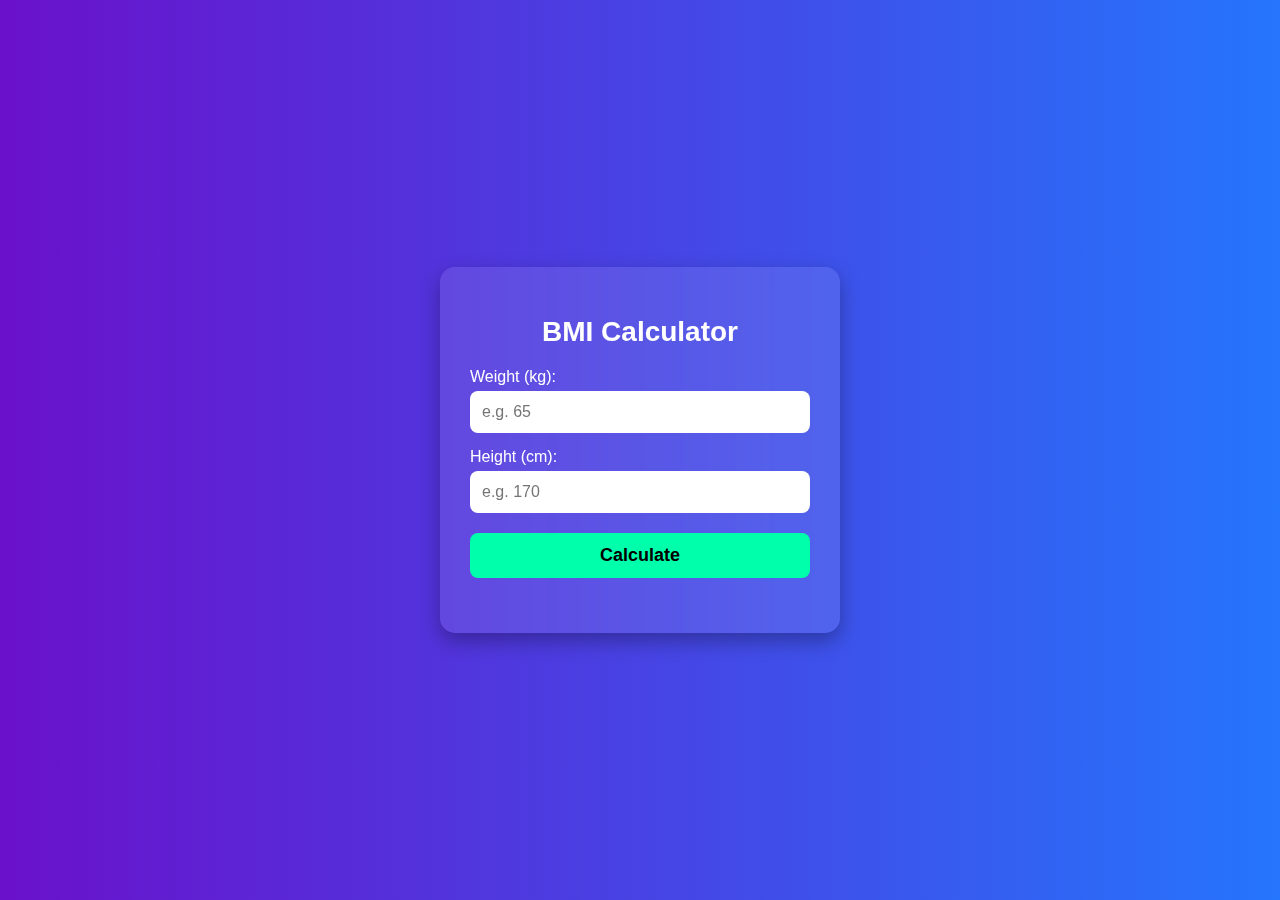
<file: BMI CALCULATOR.html>
<!DOCTYPE html>
<html lang="en">
<head>
  <meta charset="UTF-8">
  <meta name="viewport" content="width=device-width, initial-scale=1">
  <title>Responsive BMI Calculator</title>
  <style>
    * {
      box-sizing: border-box;
    }

    body {
      font-family: 'Segoe UI', Tahoma, Geneva, Verdana, sans-serif;
      background: linear-gradient(to right, #6a11cb, #2575fc);
      color: #fff;
      margin: 0;
      padding: 0;
      display: flex;
      justify-content: center;
      align-items: center;
      height: 100vh;
    }

    .container {
      background: rgba(255, 255, 255, 0.1);
      padding: 30px;
      border-radius: 15px;
      width: 90%;
      max-width: 400px;
      box-shadow: 0 8px 20px rgba(0, 0, 0, 0.3);
      animation: fadeIn 1s ease-in-out;
      backdrop-filter: blur(10px);
    }

    h1 {
      text-align: center;
      margin-bottom: 20px;
      font-size: 28px;
    }

    label {
      display: block;
      margin: 15px 0 5px;
      font-weight: 500;
    }

    input {
      width: 100%;
      padding: 12px;
      border: none;
      border-radius: 8px;
      outline: none;
      font-size: 16px;
    }

    button {
      width: 100%;
      margin-top: 20px;
      padding: 12px;
      background-color: #00ffab;
      border: none;
      border-radius: 8px;
      color: black;
      font-size: 18px;
      font-weight: bold;
      cursor: pointer;
      transition: transform 0.2s ease;
    }

    button:hover {
      background-color: #00e69f;
      transform: scale(1.05);
    }

    #result {
      margin-top: 25px;
      text-align: center;
      font-size: 20px;
      font-weight: bold;
      opacity: 0;
      animation: fadeResult 1s ease forwards;
    }

    @keyframes fadeIn {
      from {
        opacity: 0;
        transform: scale(0.95);
      }
      to {
        opacity: 1;
        transform: scale(1);
      }
    }

    @keyframes fadeResult {
      to {
        opacity: 1;
      }
    }

    @media (max-width: 500px) {
      .container {
        padding: 20px;
      }

      h1 {
        font-size: 24px;
      }

      input, button {
        font-size: 16px;
      }
    }
  </style>
</head>
<body>

  <div class="container">
    <h1>BMI Calculator</h1>
    <label for="weight">Weight (kg):</label>
    <input type="number" id="weight" placeholder="e.g. 65">

    <label for="height">Height (cm):</label>
    <input type="number" id="height" placeholder="e.g. 170">

    <button onclick="calculateBMI()">Calculate</button>

    <div id="result"></div>
  </div>

  <script>
    function calculateBMI() {
      const weight = parseFloat(document.getElementById('weight').value);
      const heightCm = parseFloat(document.getElementById('height').value);
      const resultDiv = document.getElementById('result');

      if (isNaN(weight) || isNaN(heightCm) || weight <= 0 || heightCm <= 0) {
        resultDiv.innerText = "Please enter valid numbers.";
        resultDiv.style.color = "#ff8080";
        resultDiv.style.opacity = 1;
        return;
      }

      const heightM = heightCm / 100;
      const bmi = weight / (heightM * heightM);
      let category = "";

      if (bmi < 18.5) {
        category = "Underweight";
      } else if (bmi < 24.9) {
        category = "Normal";
      } else if (bmi < 29.9) {
        category = "Overweight";
      } else {
        category = "Obese";
      }

      resultDiv.innerText = `Your BMI is ${bmi.toFixed(2)} (${category})`;
      resultDiv.style.color = "#fff";
      resultDiv.style.animation = "fadeResult 1s ease forwards";
    }
  </script>

</body>
</html>
</file>
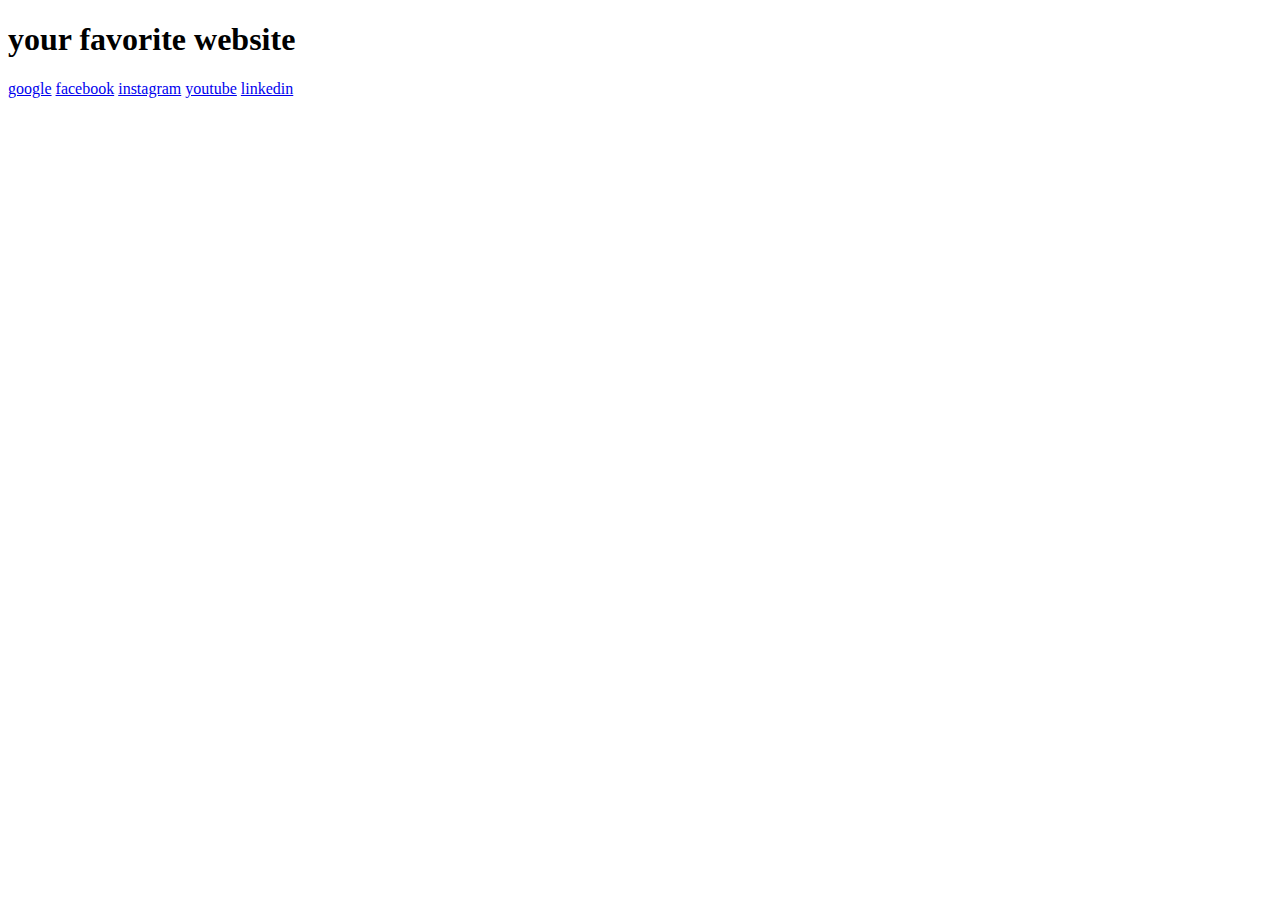
<file: bookmark.html>
<!DOCTYPE html>
<html lang="en">
<head>
    <meta charset="UTF-8">
    <meta name="viewport" content="width=device-width, initial-scale=1.0">
    <title> favorite websites</title>
</head>
<body>
    <h1>your favorite website</h1>
    <a href="https://google.com" target="-blank">google</a>
    <a href="https://facebook.com" target="-blank">facebook</a>
    <a href="https://instagram.com" target="-blank">instagram</a>
    <a href="https://youtube.com" target="-blank">youtube</a>
    <a href="https://linkedin.com" target="-blank">linkedin</a>
    
</body>
</html>
</file>
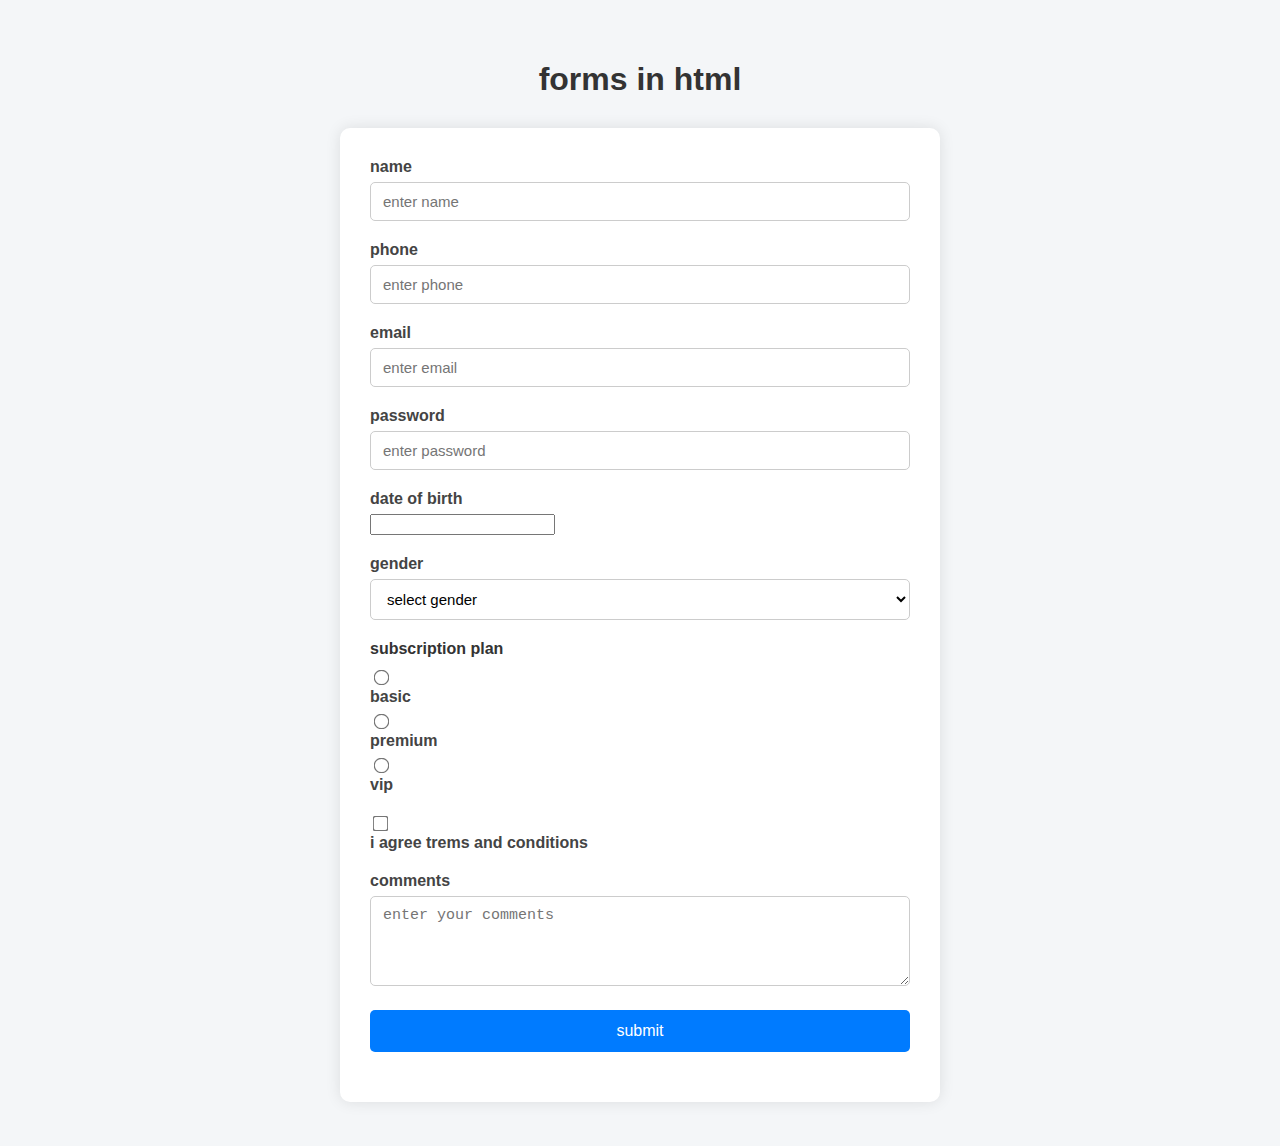
<file: forms.html>
<!DOCTYPE html>
<html lang="en">
<head>
    <meta charset="UTF-8">
    <meta name="viewport" content="width=device-width, initial-scale=1.0">
    <title>html forms</title>
    <style>
    * {
        box-sizing: border-box;
    }

    body {
        font-family: 'Segoe UI', Tahoma, Geneva, Verdana, sans-serif;
        background-color: #f4f6f8;
        padding: 40px;
        margin: 0;
    }

    h1 {
        text-align: center;
        color: #333;
        margin-bottom: 30px;
    }

    form {
        max-width: 600px;
        margin: auto;
        background: #ffffff;
        padding: 30px;
        border-radius: 10px;
        box-shadow: 0 0 15px rgba(0, 0, 0, 0.1);
    }

    form div {
        margin-bottom: 20px;
    }

    label {
        display: block;
        margin-bottom: 6px;
        font-weight: bold;
        color: #444;
    }

    input[type="text"],
    input[type="tel"],
    input[type="email"],
    input[type="password"],
    input[type="date"],
    select,
    textarea {
        width: 100%;
        padding: 10px 12px;
        border: 1px solid #ccc;
        border-radius: 5px;
        font-size: 15px;
        transition: border-color 0.3s ease;
    }

    input:focus,
    select:focus,
    textarea:focus {
        border-color: #007bff;
        outline: none;
    }

    select {
        background-color: #fff;
    }

    textarea {
        resize: vertical;
    }

    input[type="radio"],
    input[type="checkbox"] {
        margin-right: 8px;
        transform: scale(1.2);
    }

    button {
        width: 100%;
        background-color: #007bff;
        color: white;
        padding: 12px;
        font-size: 16px;
        border: none;
        border-radius: 5px;
        cursor: pointer;
        transition: background 0.3s ease;
    }

    button:hover {
        background-color: #0056b3;
    }

    p {
        font-weight: bold;
        margin-bottom: 10px;
        color: #333;
    }

    /* Mobile Responsive */
    @media (max-width: 600px) {
        form {
            padding: 20px;
        }
    }
</style>

</head>
<body>
    <h1>forms in html</h1>
    <form action="/submit.php">
        <div>
            <label for="name">name</label>
            <input id="name" type="text" placeholder="enter name"required>
        </div>
        <div>
            <label for="phone">phone</label>
            <input id="phone" type="tel" placeholder="enter phone"required>
        </div>
         <div>
            <label for="email">email</label>
            <input id="email" type="email" placeholder="enter email"required>
        </div>
        <div>
            <label for="password">password</label>
            <input id="password" type="password" placeholder="enter password"required>
        </div>
         <div>
            <label for="dob">date of birth</label>
            <input id="dob" type="data" required>
        </div>
        <div>
            <label for="gender">gender</label>
            <select  id="gender" required>
                <option value=""disabled selected>select gender</option>
                <option value="male">male</option>
                <option value="female">female</option>
                <option value="others">others</option>
            </select>
        </div>
        <div>
            <p>subscription plan</p>
            <input type="radio" name="subscription" id="basic" value="basic">
            <label for="basic">basic</label>
            <input type="radio" name="subscription" id="premium" value="premium">
            <label for="premium">premium</label>
            <input type="radio" name="subscription" id="vip" value="vip">
            <label for="vip">vip</label>
        </div>
        <div>
            <input type="checkbox" id="terms"required>
            <label for="terms">i agree trems and conditions</label>
        </div>
        <div>
            <label for="comments">comments</label>
            <textarea  id="comments" placeholder="enter your comments" rows="4"></textarea>
        </div>
        <div>
            <button type="submit">submit</button>
        </div>

    </form>

    
</body>
</html>
</file>
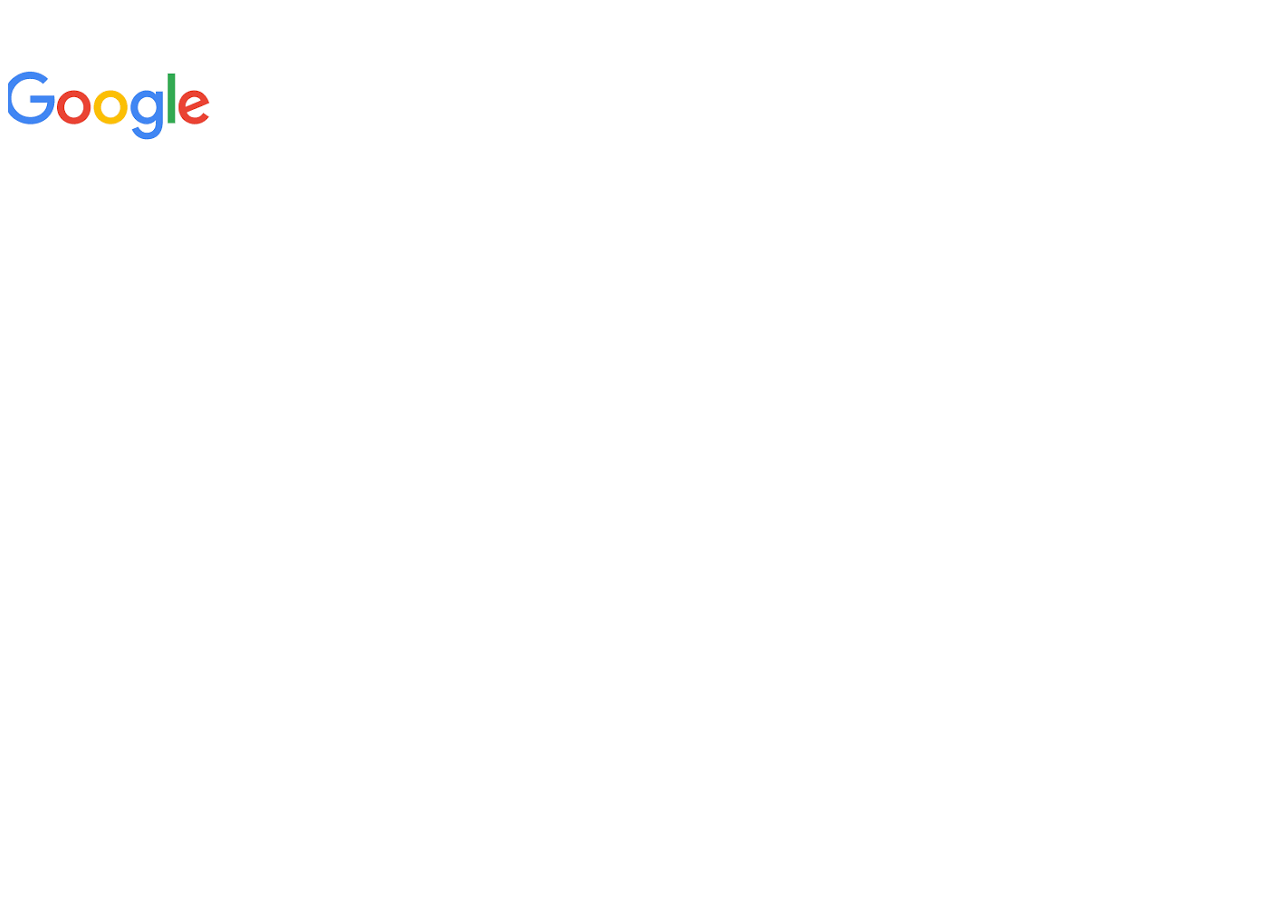
<file: image.html>
<!DOCTYPE html>
<html lang="en">
<head>
    <meta charset="UTF-8">
    <meta name="viewport" content="width=device-width, initial-scale=1.0">
    <title>Document</title>
</head>
<body>
    <a href="https://google.com">
        <img src="[data-uri]" alt="">
    </a>
    
</body>
</html>
</file>
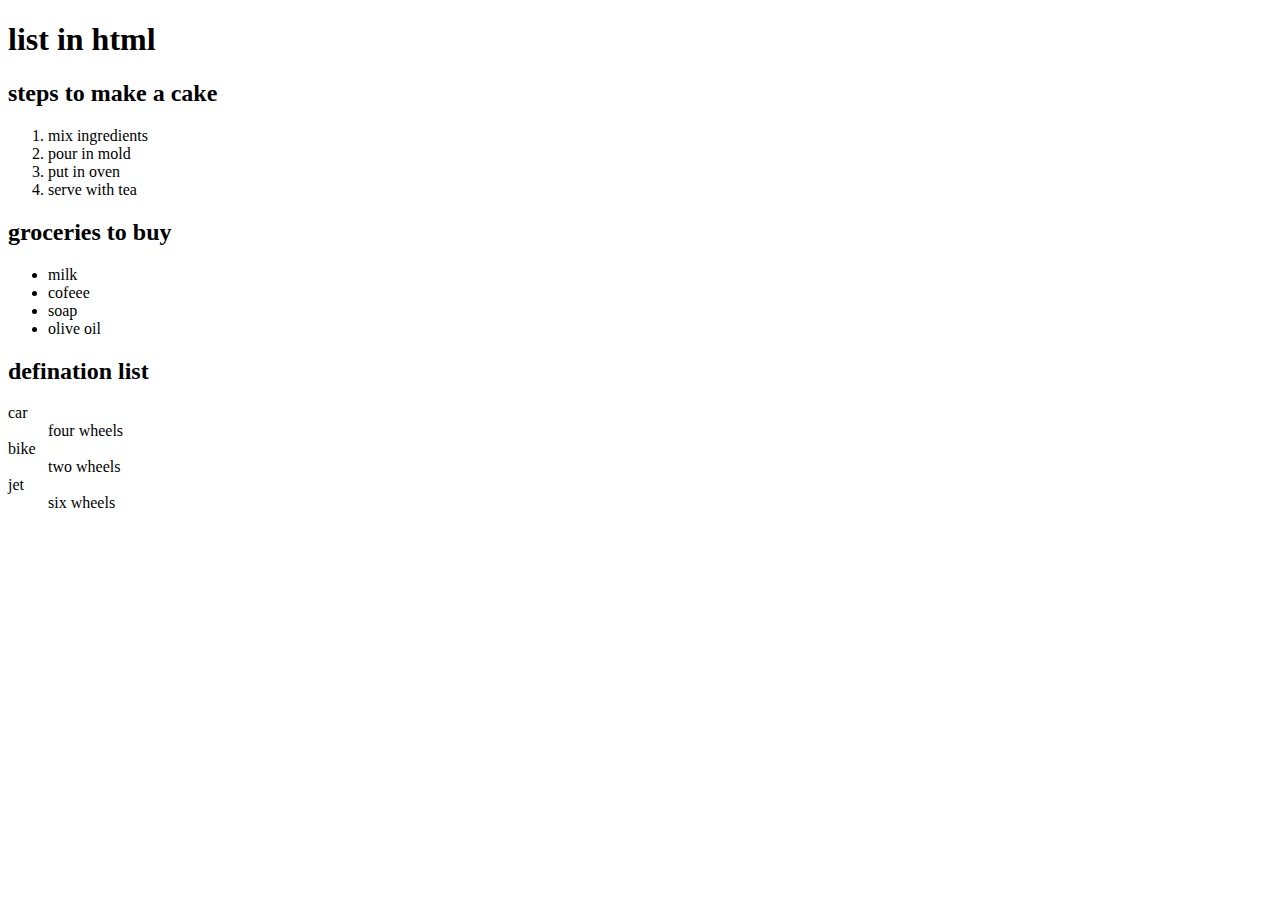
<file: list.html>
<!DOCTYPE html>
<html lang="en">
<head>
    <meta charset="UTF-8">
    <meta name="viewport" content="width=device-width, initial-scale=1.0">
    <title>Document</title>
</head>
<body>
    <h1>list in html</h1>
    <h2>steps to make a cake</h2>
    <ol>
        <li>mix ingredients</li>
        <li>pour in mold</li>
        <li>put in oven</li>
        <li>serve with tea</li>
    </ol>
    <h2>groceries to buy</h2>
    <ul>
        <li>milk</li>
        <li>cofeee</li>
        <li>soap</li>
        <li>olive oil</li>
    </ul>
    <h2>defination list</h2>
    <dl>
        <dt>car</dt>
        <dd>four wheels</dd>
        <dt>bike</dt>
        <dd>two wheels</dd>
        <dt>jet</dt>
        <dd>six wheels</dd>
    </dl>
    
</body>
</html>
</file>
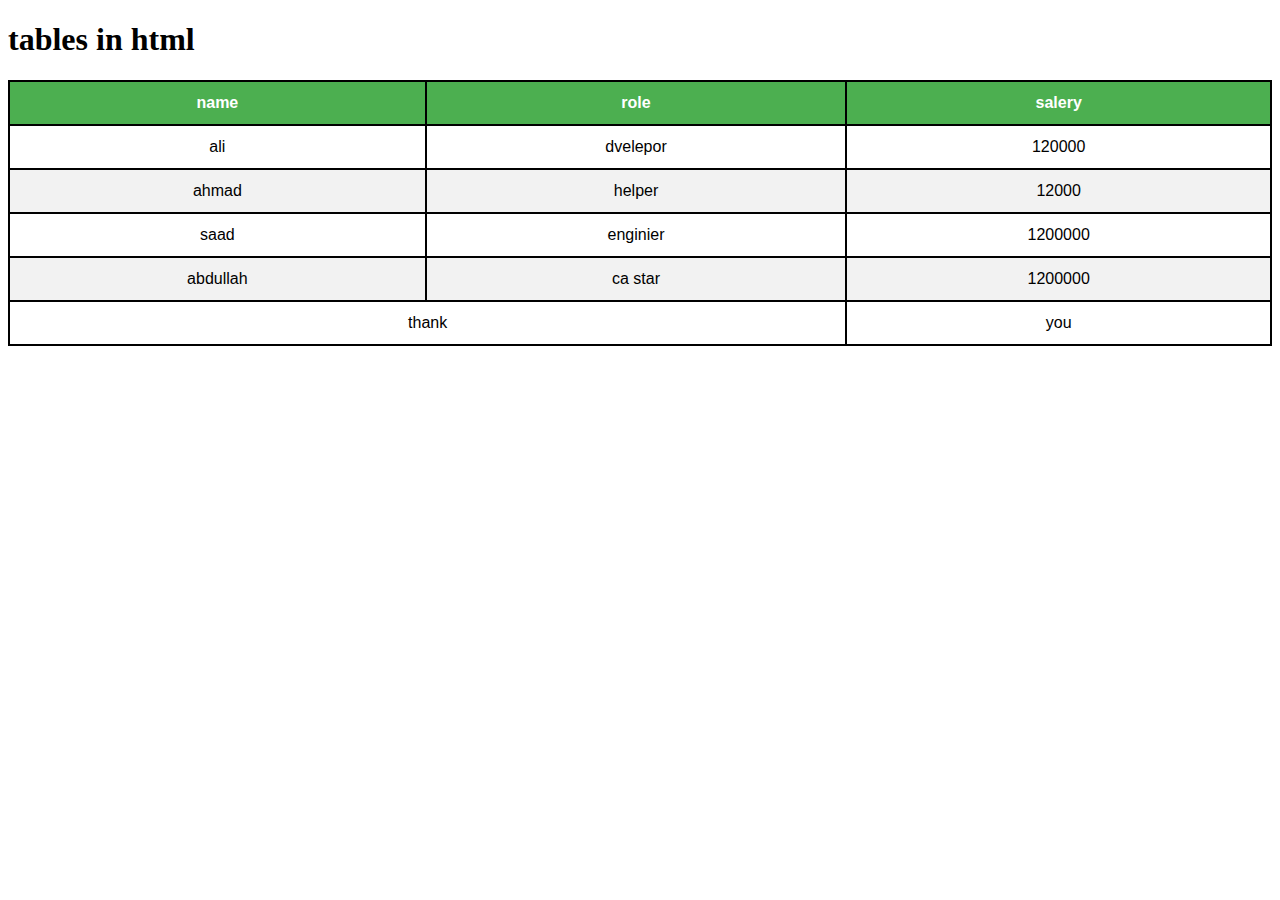
<file: table.html>
<!DOCTYPE html>
<html lang="en">

<head>
    <meta charset="UTF-8">
    <meta name="viewport" content="width=device-width, initial-scale=1.0">
    <title>tables-html</title>
    <style>
        table {
    width: 100%;
    border-collapse: collapse;
    font-family: Arial, sans-serif;
    font-size: 16px;
    margin: 20px 0;
}

th, td {
    padding: 12px 16px;
    border: 2px solid black;
    text-align: center;
}

thead {
    background-color: #4CAF50;
    color: white;
}

tr:nth-child(even) {
    background-color: #f2f2f2;
}

tr:hover {
    background-color: #e9f5e9;
    cursor: pointer;
}

@media (max-width: 768px) {
    table, thead, tbody, th, td, tr {
        display: block;
    }

    tr {
        margin-bottom: 15px;
    }

    td {
        text-align: left;
        padding-left: -50%;
        position: relative;
    }

    td::before {
        content: attr(data-label);
        position: absolute;
        left: 16px;
        width: 45%;
        padding-left: 10px;
        font-weight: bold;
        text-align: left;
    }

    thead {
        display: none;
    }
}

    </style>
</head>

<body>
    <h1>tables in html</h1>
    <table>
        <thead>
            <tr>
                <th>
name
                </th>
                <th>role</th>
                <th>salery</th>
            </tr>
        </thead>
        <tbody>
        <tr>
            <td>ali</td>
            <td>dvelepor</td>
            <td>120000</td>

        </tr>
        <tr>
            <td>ahmad</td>
            <td>helper</td>
            <td>12000</td>

        </tr>
        <tr>
            <td>saad</td>
            <td>enginier</td>
            <td>1200000</td>

        </tr>
        <tr>
            <td>abdullah</td>
            <td>ca star</td>
            <td>1200000</td>

        </tr>
        <tr>
            <td colspan="2">thank</td>
            <td >you</td>
        </tr>
        </tbody>
    </table>

</body>

</html>
</file>
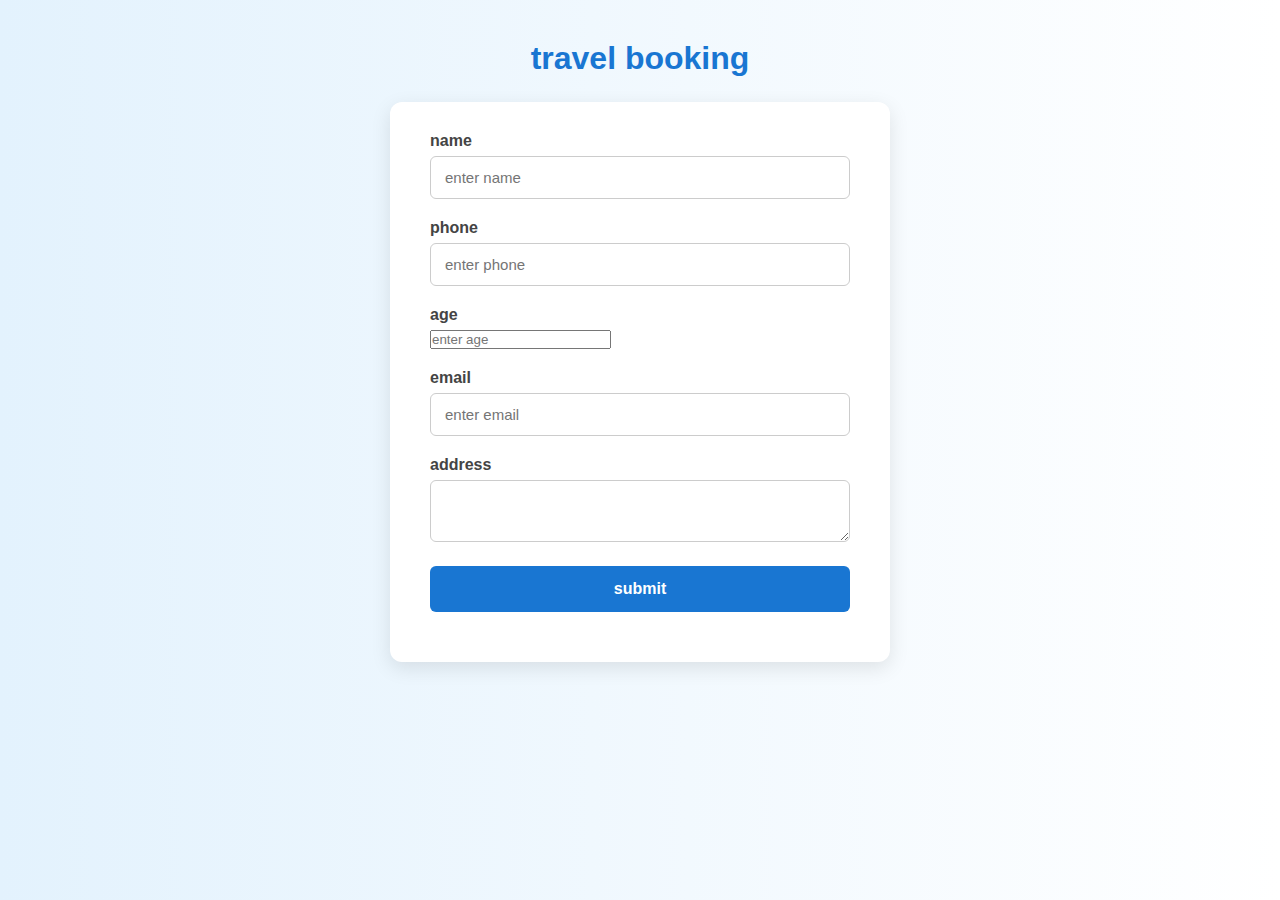
<file: travel.html>
<!DOCTYPE html>
<html lang="en">
<head>
    <meta charset="UTF-8">
    <meta name="viewport" content="width=device-width, initial-scale=1.0">
    <title>travelling websites</title>
    <style>/* Reset some default styles */
* {
    box-sizing: border-box;
    margin: 0;
    padding: 0;
}

/* Page background and typography */
body {
    font-family: 'Segoe UI', Tahoma, Geneva, Verdana, sans-serif;
    background: linear-gradient(to right, #e3f2fd, #fff);
    padding: 40px;
    color: #333;
}

/* Form container */
form {
    max-width: 500px;
    margin: 0 auto;
    background-color: #ffffff;
    padding: 30px 40px;
    border-radius: 12px;
    box-shadow: 0 6px 20px rgba(0, 0, 0, 0.1);
}

/* Form heading */
h1 {
    text-align: center;
    margin-bottom: 25px;
    color: #1976d2;
}

/* Form fields */
form div {
    margin-bottom: 20px;
}

label {
    display: block;
    margin-bottom: 6px;
    font-weight: 600;
    color: #444;
}

input[type="text"],
input[type="tel"],
input[type="number"],
textarea {
    width: 100%;
    padding: 12px 14px;
    font-size: 15px;
    border: 1px solid #ccc;
    border-radius: 6px;
    transition: border-color 0.3s ease;
}

input:focus,
textarea:focus {
    border-color: #1976d2;
    outline: none;
}

/* Button style */
button {
    width: 100%;
    padding: 14px;
    background-color: #1976d2;
    color: white;
    font-size: 16px;
    font-weight: 600;
    border: none;
    border-radius: 6px;
    cursor: pointer;
    transition: background 0.3s ease;
}

button:hover {
    background-color: #0d47a1;
}

/* Responsive */
@media (max-width: 600px) {
    form {
        padding: 20px;
    }
}
</style>
</head>
<body>
    <h1>travel booking</h1>
    <form action="/submit.php">
        <div>
            <label for="name">name</label>
            <input id="name" type="text" placeholder="enter name"required>
        </div>
        <div>
            <label for="phone">phone</label>
            <input id="phone" type="tel" placeholder="enter phone"required>
        </div>
        <div>
            <label for="age">age</label>
            <input id="age" type="num" placeholder="enter age"required>
        </div>
        <div>
            <label for="email">email</label>
            <input id="email" type="text" placeholder="enter email"required>
        </div>
         <div>
            <label for="address">address</label>
            <textarea  id="address" name="address"></textarea>
        </div>
        <div>
            <button type="submit">submit</button>
        </div>

    </form>
        
    
</body>
</html>
</file>
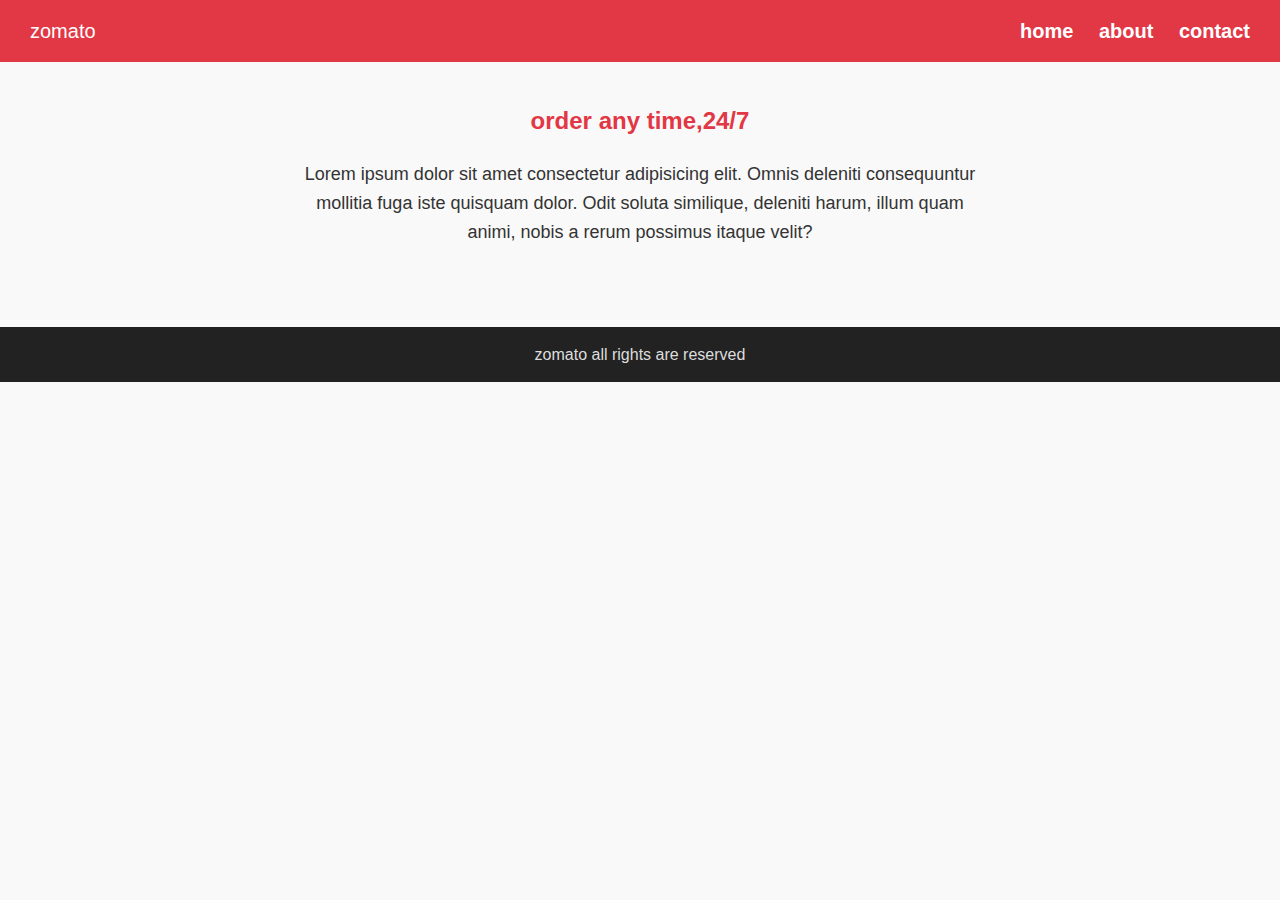
<file: website.html>
<!DOCTYPE html>
<html lang="en">
<head>
    <meta charset="UTF-8">
    <meta name="viewport" content="width=device-width, initial-scale=1.0">
    <title>zomato food delivery app</title>
    <style>
        /* General reset */
* {
    margin: 0;
    padding: 0;
    box-sizing: border-box;
    font-family: 'Segoe UI', Tahoma, Geneva, Verdana, sans-serif;
}

/* Body styling */
body {
    background-color: #f9f9f9;
    color: #333;
    line-height: 1.6;
    padding: 0;
}

/* Header styling */
header {
    background-color: #e23744;
    color: #fff;
    display: flex;
    justify-content: space-between;
    align-items: center;
    padding: 15px 30px;
    font-size: 20px;
}

/* Navigation links */
header a {
    color: white;
    text-decoration: none;
    margin-left: 20px;
    font-weight: bold;
    transition: color 0.3s ease;
}

header a:hover {
    color: #ffcccb;
}

/* Main section styling */
main {
    padding: 40px 30px;
    text-align: center;
}

main div {
    font-size: 24px;
    margin-bottom: 20px;
    color: #e23744;
    font-weight: bold;
}

/* Paragraph styling */
main p {
    max-width: 700px;
    margin: 0 auto;
    font-size: 18px;
}

/* Footer styling */
footer {
    background-color: #222;
    color: #ddd;
    text-align: center;
    padding: 15px 0;
    font-size: 16px;
    margin-top: 40px;
}

    </style>
</head>
<body>
    <header>
        <div>
            zomato

        </div>
        <div>
<a href="/home">home</a>
<a href="/about">about</a>
<a href="/contact">contact</a>
        </div>

    </header>
    <main>
        <div>order any time,24/7</div>
        <p>Lorem ipsum dolor sit amet consectetur adipisicing elit. Omnis deleniti consequuntur mollitia fuga iste quisquam dolor. Odit soluta similique, deleniti harum, illum quam animi, nobis a rerum possimus itaque velit?</p>


    </main>
    <footer>
        zomato all rights are reserved

    </footer>
    
</body>
</html>
</file>
